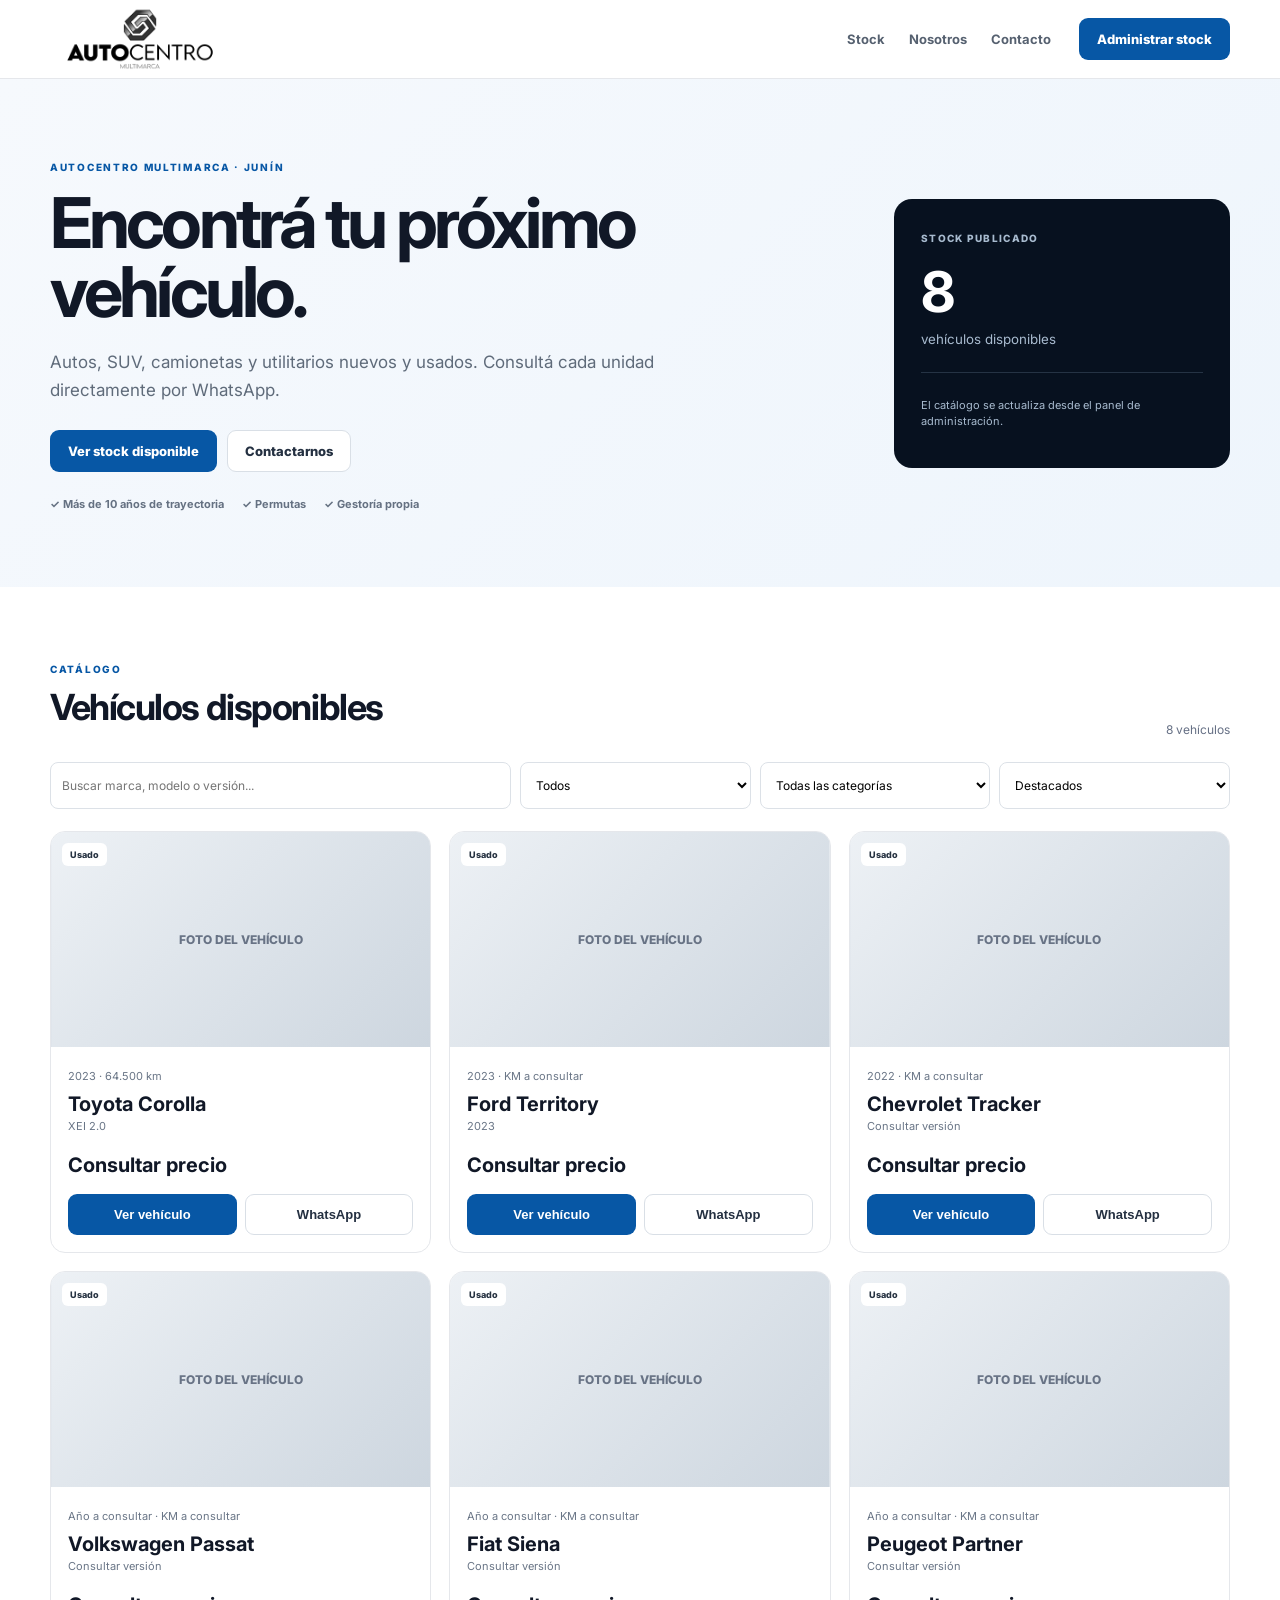
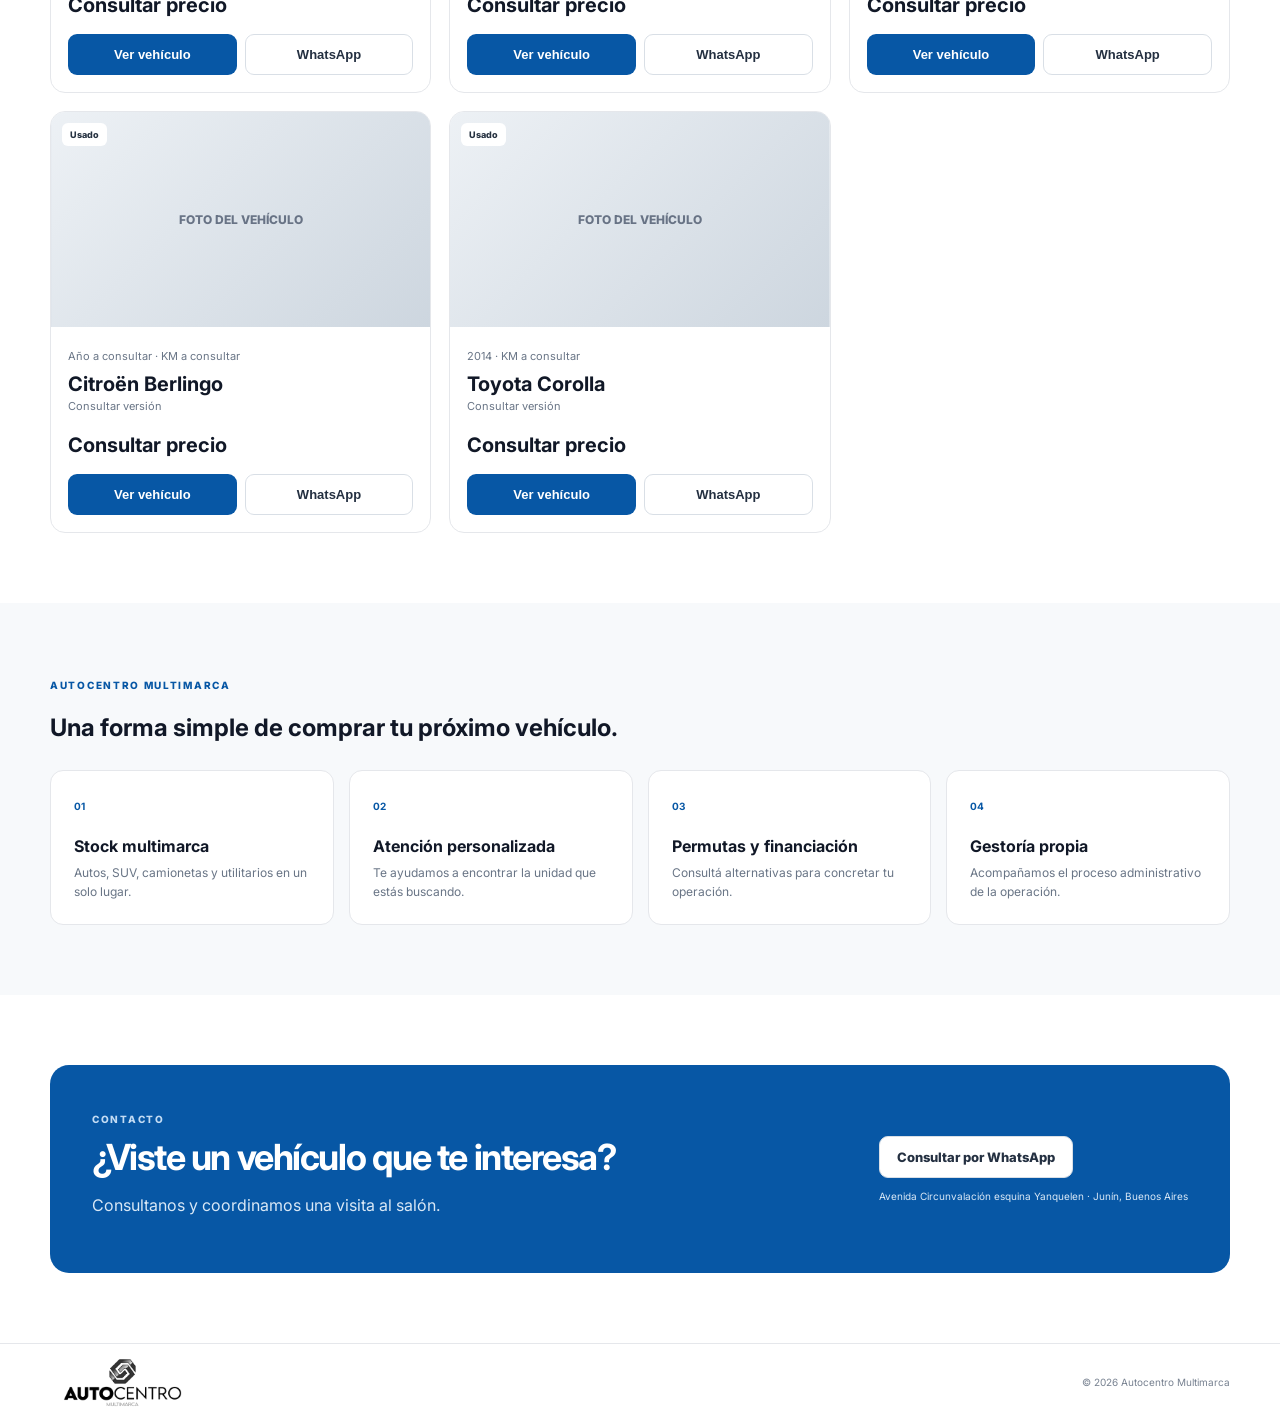
<file: index.html>
<!doctype html>
<html lang="es">
<head>
<meta charset="utf-8">
<meta name="viewport" content="width=device-width,initial-scale=1">
<title>Autocentro Multimarca | Catálogo</title>
<link rel="stylesheet" href="styles.css">
</head>
<body>
<header class="top">
  <div class="wrap nav">
    <a href="index.html"><img src="assets/logo-autocentro.png" class="logo"></a>
    <nav><a href="#stock">Stock</a><a href="#nosotros">Nosotros</a><a href="#contacto">Contacto</a></nav>
    <a href="admin.html" class="btn blue">Administrar stock</a>
  </div>
</header>

<section class="hero">
  <div class="wrap hero-grid">
    <div>
      <span class="eyebrow">AUTOCENTRO MULTIMARCA · JUNÍN</span>
      <h1>Encontrá tu próximo vehículo.</h1>
      <p>Autos, SUV, camionetas y utilitarios nuevos y usados. Consultá cada unidad directamente por WhatsApp.</p>
      <div class="actions">
        <a href="#stock" class="btn blue">Ver stock disponible</a>
        <a href="#contacto" class="btn white">Contactarnos</a>
      </div>
      <div class="trust"><span>✓ Más de 10 años de trayectoria</span><span>✓ Permutas</span><span>✓ Gestoría propia</span></div>
    </div>
    <div class="hero-card">
      <span>STOCK PUBLICADO</span>
      <strong id="stockCount">0</strong>
      <small>vehículos disponibles</small>
      <hr>
      <p>El catálogo se actualiza desde el panel de administración.</p>
    </div>
  </div>
</section>

<section id="stock" class="wrap section">
  <div class="section-head">
    <div><span class="eyebrow">CATÁLOGO</span><h2>Vehículos disponibles</h2></div>
    <span id="resultCount" class="muted"></span>
  </div>

  <div class="filters">
    <input id="search" placeholder="Buscar marca, modelo o versión...">
    <select id="type"><option value="">Todos</option><option>0 km</option><option>Usado</option></select>
    <select id="category"><option value="">Todas las categorías</option><option>Auto</option><option>SUV</option><option>Camioneta</option><option>Utilitario</option></select>
    <select id="sort"><option value="featured">Destacados</option><option value="priceAsc">Precio menor</option><option value="priceDesc">Precio mayor</option><option value="year">Año más nuevo</option></select>
  </div>

  <div id="catalog" class="catalog"></div>
  <div id="empty" class="empty hidden"><h3>No encontramos vehículos</h3><p>Probá cambiando los filtros.</p></div>
</section>

<section id="nosotros" class="why">
  <div class="wrap">
    <span class="eyebrow">AUTOCENTRO MULTIMARCA</span>
    <h2>Una forma simple de comprar tu próximo vehículo.</h2>
    <div class="features">
      <article><b>01</b><h3>Stock multimarca</h3><p>Autos, SUV, camionetas y utilitarios en un solo lugar.</p></article>
      <article><b>02</b><h3>Atención personalizada</h3><p>Te ayudamos a encontrar la unidad que estás buscando.</p></article>
      <article><b>03</b><h3>Permutas y financiación</h3><p>Consultá alternativas para concretar tu operación.</p></article>
      <article><b>04</b><h3>Gestoría propia</h3><p>Acompañamos el proceso administrativo de la operación.</p></article>
    </div>
  </div>
</section>

<section id="contacto" class="contact">
  <div class="wrap contact-box">
    <div><span class="eyebrow light-blue">CONTACTO</span><h2>¿Viste un vehículo que te interesa?</h2><p>Consultanos y coordinamos una visita al salón.</p></div>
    <div><a id="mainWhatsapp" href="#" class="btn white">Consultar por WhatsApp</a><small>Avenida Circunvalación esquina Yanquelen · Junín, Buenos Aires</small></div>
  </div>
</section>

<footer><div class="wrap footer"><img src="assets/logo-autocentro.png"><span>© <span id="year"></span> Autocentro Multimarca</span></div></footer>

<div id="vehicleModal" class="modal hidden">
  <div class="shade" data-close></div>
  <div class="modal-card">
    <button class="close" data-close>×</button>
    <div id="modalPhoto" class="modal-photo"></div>
    <div id="modalBody" class="modal-body"></div>
  </div>
</div>
<script src="app.js"></script>
</body>
</html>
</file>
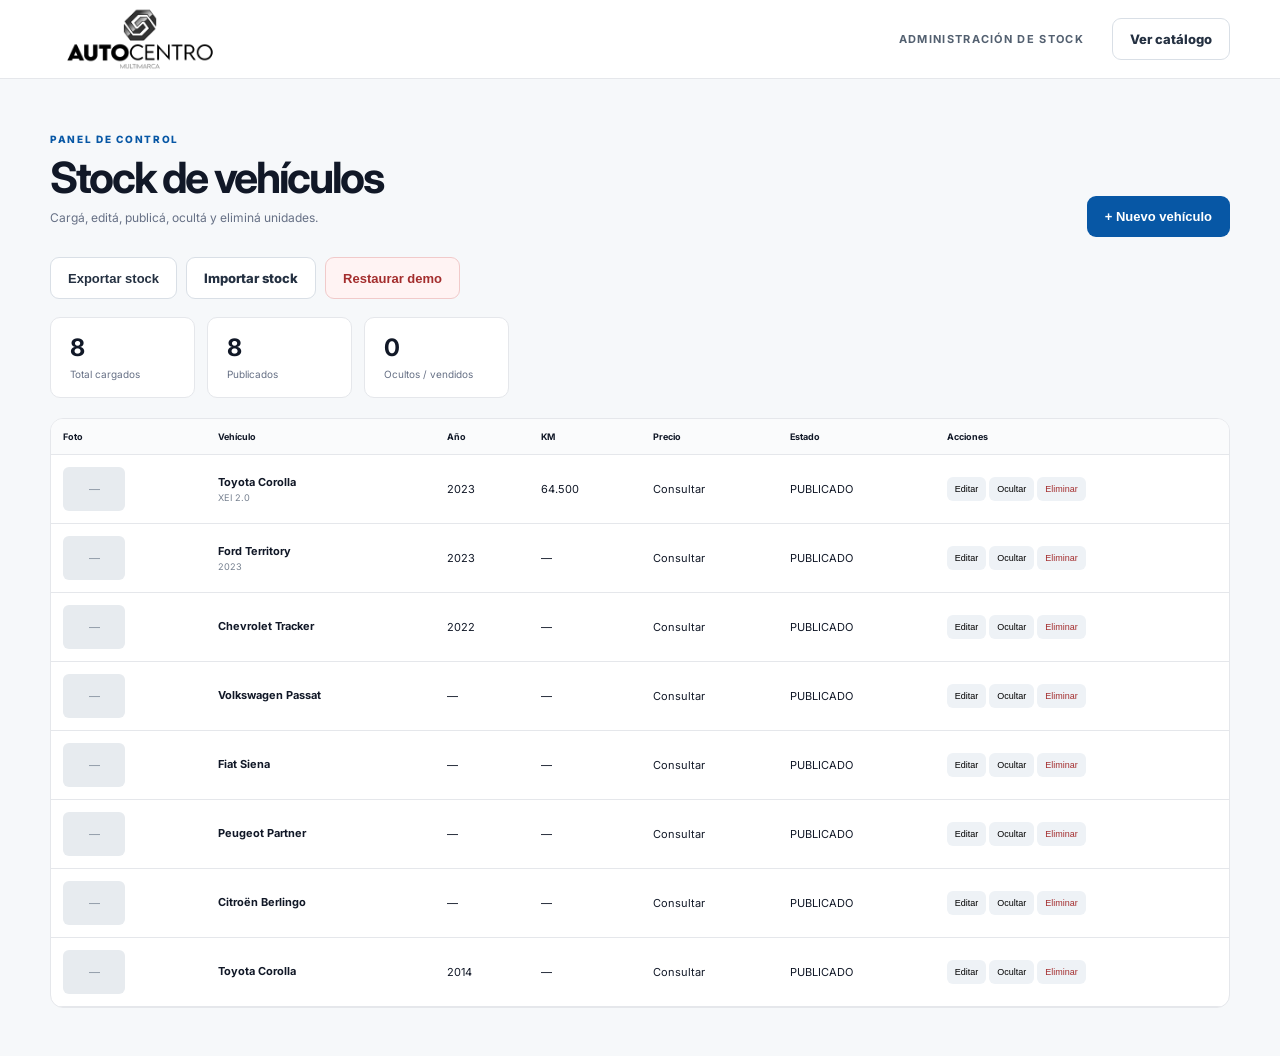
<file: admin.html>
<!doctype html>
<html lang="es">
<head>
<meta charset="utf-8">
<meta name="viewport" content="width=device-width,initial-scale=1">
<title>Autocentro | Administración</title>
<link rel="stylesheet" href="styles.css">
</head>
<body class="admin-page">
<header class="top">
  <div class="wrap nav">
    <a href="index.html"><img src="assets/logo-autocentro.png" class="logo"></a>
    <strong class="admin-label">ADMINISTRACIÓN DE STOCK</strong>
    <a href="index.html" class="btn white">Ver catálogo</a>
  </div>
</header>

<main class="wrap admin-main">
  <div class="admin-head">
    <div><span class="eyebrow">PANEL DE CONTROL</span><h1>Stock de vehículos</h1><p class="muted">Cargá, editá, publicá, ocultá y eliminá unidades.</p></div>
    <button id="newVehicle" class="btn blue">+ Nuevo vehículo</button>
  </div>

  <div class="admin-tools">
    <button id="exportBtn" class="btn white">Exportar stock</button>
    <label class="btn white file-btn">Importar stock <input id="importFile" type="file" accept=".json,.csv"></label>
    <button id="resetBtn" class="btn danger">Restaurar demo</button>
  </div>

  <div id="stats" class="stats"></div>

  <div class="table-wrap">
    <table>
      <thead><tr><th>Foto</th><th>Vehículo</th><th>Año</th><th>KM</th><th>Precio</th><th>Estado</th><th>Acciones</th></tr></thead>
      <tbody id="stockRows"></tbody>
    </table>
  </div>
</main>

<div id="editor" class="modal hidden">
  <div class="shade"></div>
  <div class="editor-card">
    <button id="closeEditor" class="close">×</button>
    <span class="eyebrow">FICHA DEL VEHÍCULO</span>
    <h2 id="editorTitle">Nuevo vehículo</h2>

    <form id="vehicleForm">
      <input id="vehicleId" type="hidden">
      <div class="form-grid">
        <label>Marca<input id="brand" required></label>
        <label>Modelo<input id="model" required></label>
        <label class="wide">Versión<input id="version"></label>
        <label>Tipo<select id="vehicleType"><option>Usado</option><option>0 km</option></select></label>
        <label>Categoría<select id="vehicleCategory"><option>Auto</option><option>SUV</option><option>Camioneta</option><option>Utilitario</option></select></label>
        <label>Año<input id="year" type="number"></label>
        <label>Kilómetros<input id="km" type="number"></label>
        <label>Precio<input id="price" type="number"></label>
        <label>Combustible<input id="fuel" placeholder="Nafta / Diésel / Híbrido"></label>
        <label>Transmisión<input id="transmission" placeholder="Manual / Automática"></label>
        <label class="wide">Descripción<textarea id="description" rows="4" placeholder="Equipamiento, estado, financiación, etc."></textarea></label>
        <label class="wide">Fotos del vehículo<input id="photos" type="file" accept="image/*" multiple><small>En esta versión las fotos quedan guardadas localmente en el navegador.</small></label>
        <label class="check"><input id="available" type="checkbox" checked> Publicar en catálogo</label>
        <label class="check"><input id="featured" type="checkbox"> Destacar vehículo</label>
      </div>
      <div id="photoPreview" class="photo-preview"></div>
      <div class="editor-actions"><button type="button" id="cancel" class="btn white">Cancelar</button><button class="btn blue">Guardar vehículo</button></div>
    </form>
  </div>
</div>
<script src="admin.js"></script>
</body>
</html>
</file>
<file: styles.css>
@import url('https://fonts.googleapis.com/css2?family=Inter:wght@400;500;600;700;800&display=swap');
:root{--blue:#0757a5;--dark:#07111f;--ink:#111827;--muted:#667085;--line:#e5e7eb;--soft:#f5f7fa}
*{box-sizing:border-box}body{margin:0;font-family:Inter,Arial,sans-serif;color:var(--ink);background:#fff}a{text-decoration:none;color:inherit}.wrap{width:min(1180px,calc(100% - 30px));margin:auto}
.top{position:sticky;top:0;z-index:20;background:rgba(255,255,255,.96);border-bottom:1px solid var(--line)}.nav{height:78px;display:flex;align-items:center;gap:28px}.logo{width:180px;height:auto;display:block}.nav nav{display:flex;gap:24px;margin-left:auto;font-size:13px;font-weight:700;color:#566170}.admin-label{margin-left:auto;font-size:11px;letter-spacing:.12em;color:#536070}
.btn{display:inline-flex;align-items:center;justify-content:center;border:1px solid transparent;border-radius:9px;padding:12px 17px;font-size:13px;font-weight:800;cursor:pointer}.blue{background:var(--blue);color:#fff}.white{background:#fff;border-color:#d9dfe6;color:#243041}.danger{background:#fff3f3;border-color:#f1caca;color:#a32d2d}
.hero{padding:76px 0;background:linear-gradient(135deg,#f6f9fd,#eef5fc)}.hero-grid{display:grid;grid-template-columns:1.4fr .6fr;gap:60px;align-items:center}.eyebrow{font-size:10px;letter-spacing:.17em;font-weight:800;color:var(--blue)}h1{font-size:clamp(42px,6vw,70px);line-height:.98;letter-spacing:-.055em;margin:14px 0 22px}.hero p{font-size:17px;color:#5f6b7a;line-height:1.65;max-width:680px}.actions{display:flex;gap:10px;margin-top:26px}.trust{display:flex;gap:18px;flex-wrap:wrap;margin-top:25px;color:#657182;font-size:11px;font-weight:700}.hero-card{background:var(--dark);color:#fff;border-radius:18px;padding:27px}.hero-card>span{font-size:10px;letter-spacing:.13em;color:#a8bbcf;font-weight:800}.hero-card strong{display:block;font-size:56px;letter-spacing:-.06em;margin:12px 0 2px}.hero-card small{color:#a8bbcf}.hero-card hr{border:0;border-top:1px solid #253344;margin:24px 0}.hero-card p{font-size:11px;color:#a8bbcf;line-height:1.5}
.section{padding:70px 0}.section-head{display:flex;align-items:end;justify-content:space-between;margin-bottom:25px}.section h2,.contact h2,.editor-card h2{font-size:36px;letter-spacing:-.04em;margin:8px 0}.muted{color:var(--muted);font-size:12px}.filters{display:grid;grid-template-columns:2fr 1fr 1fr 1fr;gap:9px;margin-bottom:22px}.filters input,.filters select,.form-grid input,.form-grid select,.form-grid textarea{width:100%;border:1px solid #dce1e7;border-radius:8px;background:#fff;padding:10px 11px;font:inherit;font-size:12px}.filters input,.filters select{height:47px}.catalog{display:grid;grid-template-columns:repeat(3,1fr);gap:18px}.vehicle-card{border:1px solid var(--line);border-radius:15px;overflow:hidden;background:#fff}.vehicle-photo{height:215px;background:linear-gradient(135deg,#edf1f5,#cdd6df);background-size:cover;background-position:center;display:flex;align-items:center;justify-content:center;color:#687385;font-size:12px;font-weight:800;position:relative}.vehicle-photo span{position:absolute;top:11px;left:11px;background:#fff;padding:6px 8px;border-radius:6px;font-size:9px;color:#263241}.vehicle-body{padding:17px}.vehicle-body small,.vehicle-body p{font-size:11px;color:#697586}.vehicle-body h3{font-size:20px;margin:8px 0 3px}.vehicle-body p{min-height:17px;margin:0}.vehicle-body strong{display:block;font-size:20px;margin:17px 0}.card-actions{display:flex;gap:8px}.card-actions .btn{flex:1}.empty{text-align:center;padding:60px;border:1px dashed #d5dce5;border-radius:12px}.hidden{display:none!important}
.why{padding:70px 0;background:#f7f9fb}.features{display:grid;grid-template-columns:repeat(4,1fr);gap:15px;margin-top:28px}.features article{background:#fff;border:1px solid var(--line);border-radius:13px;padding:23px}.features article>b{font-size:10px;color:var(--blue)}.features h3{margin:22px 0 8px;font-size:16px}.features p{margin:0;color:#697586;font-size:12px;line-height:1.55}
.contact{padding:70px 0}.contact-box{background:var(--blue);color:#fff;border-radius:19px;padding:42px;display:flex;align-items:center;justify-content:space-between;gap:30px}.light-blue{color:#c3dcf4}.contact-box p,.contact-box small{color:#d9e8f6}.contact-box small{display:block;margin-top:12px;font-size:10px}
footer{border-top:1px solid var(--line)}.footer{min-height:76px;display:flex;align-items:center;justify-content:space-between;color:#778190;font-size:10px}.footer img{width:145px}
.modal{position:fixed;inset:0;z-index:50;display:flex;align-items:center;justify-content:center;padding:18px}.shade{position:absolute;inset:0;background:#020817aa}.modal-card,.editor-card{position:relative;z-index:1;background:#fff;border-radius:17px;width:min(900px,96%);max-height:92vh;overflow:auto;box-shadow:0 30px 90px #0004}.close{position:absolute;right:12px;top:12px;width:36px;height:36px;border:0;border-radius:50%;background:#fff;font-size:24px;z-index:2;cursor:pointer}.modal-photo{height:330px;background:#dfe5eb;background-size:cover;background-position:center;display:flex;align-items:center;justify-content:center;color:#667085;font-size:12px;font-weight:800}.modal-body{padding:28px}.specs{display:flex;gap:8px;flex-wrap:wrap;margin:18px 0}.specs span{background:#f0f3f6;border-radius:7px;padding:8px 10px;font-size:10px;font-weight:800}
.admin-page{background:#f6f8fa}.admin-main{padding:48px 0}.admin-head{display:flex;justify-content:space-between;align-items:end;margin-bottom:20px}.admin-head h1{font-size:43px;margin:9px 0}.admin-tools{display:flex;gap:9px;flex-wrap:wrap;margin-bottom:18px}.file-btn{position:relative;overflow:hidden}.file-btn input{position:absolute;inset:0;opacity:0;cursor:pointer}.stats{display:flex;gap:12px;margin-bottom:20px}.stats>div{background:#fff;border:1px solid var(--line);border-radius:10px;padding:15px 19px;min-width:145px}.stats b{display:block;font-size:24px}.stats span{font-size:10px;color:var(--muted)}.table-wrap{background:#fff;border:1px solid var(--line);border-radius:13px;overflow:auto}table{width:100%;border-collapse:collapse;font-size:11px}th,td{padding:12px;text-align:left;border-bottom:1px solid var(--line);white-space:nowrap}th{font-size:9px;background:#fafbfc}.thumb{width:62px;height:44px;border-radius:6px;background:#e7ebef;background-size:cover;background-position:center;display:flex;align-items:center;justify-content:center;color:#8b95a3}td small{display:block;color:#778190;margin-top:3px}td button{border:0;border-radius:6px;padding:7px 8px;background:#eef2f6;font-size:9px;cursor:pointer}.danger-text{color:#a32d2d}
.editor-card{padding:30px}.form-grid{display:grid;grid-template-columns:1fr 1fr;gap:13px;margin-top:22px}.form-grid label{font-size:10px;font-weight:800;color:#4e5968}.form-grid input,.form-grid select,.form-grid textarea{display:block;margin-top:5px}.form-grid .wide{grid-column:1/-1}.form-grid small{font-size:9px;color:#7b8490}.check{display:flex;align-items:center;gap:7px}.check input{width:auto}.photo-preview{display:flex;gap:8px;flex-wrap:wrap;margin-top:16px}.preview-item{position:relative}.preview-item img{width:110px;height:75px;object-fit:cover;border-radius:7px}.preview-item button{position:absolute;right:3px;top:3px;border:0;border-radius:50%;width:22px;height:22px;background:#fff;cursor:pointer}.editor-actions{display:flex;justify-content:flex-end;gap:8px;margin-top:22px}
@media(max-width:900px){.hero-grid{grid-template-columns:1fr}.catalog{grid-template-columns:repeat(2,1fr)}.features{grid-template-columns:repeat(2,1fr)}.filters{grid-template-columns:1fr 1fr}.contact-box{display:block}.contact-box>div+div{margin-top:22px}.nav nav{display:none}.admin-label{margin-left:auto}}
@media(max-width:600px){.wrap{width:calc(100% - 24px)}.nav{height:68px}.logo{width:150px}.nav .btn{font-size:10px;padding:9px}.hero{padding:52px 0}.catalog,.features{grid-template-columns:1fr}.filters{grid-template-columns:1fr}.section-head{display:block}.admin-head{display:block}.admin-head .btn{margin-top:12px}.form-grid{grid-template-columns:1fr}.form-grid .wide{grid-column:auto}.contact-box{padding:28px 23px}}
</file>
